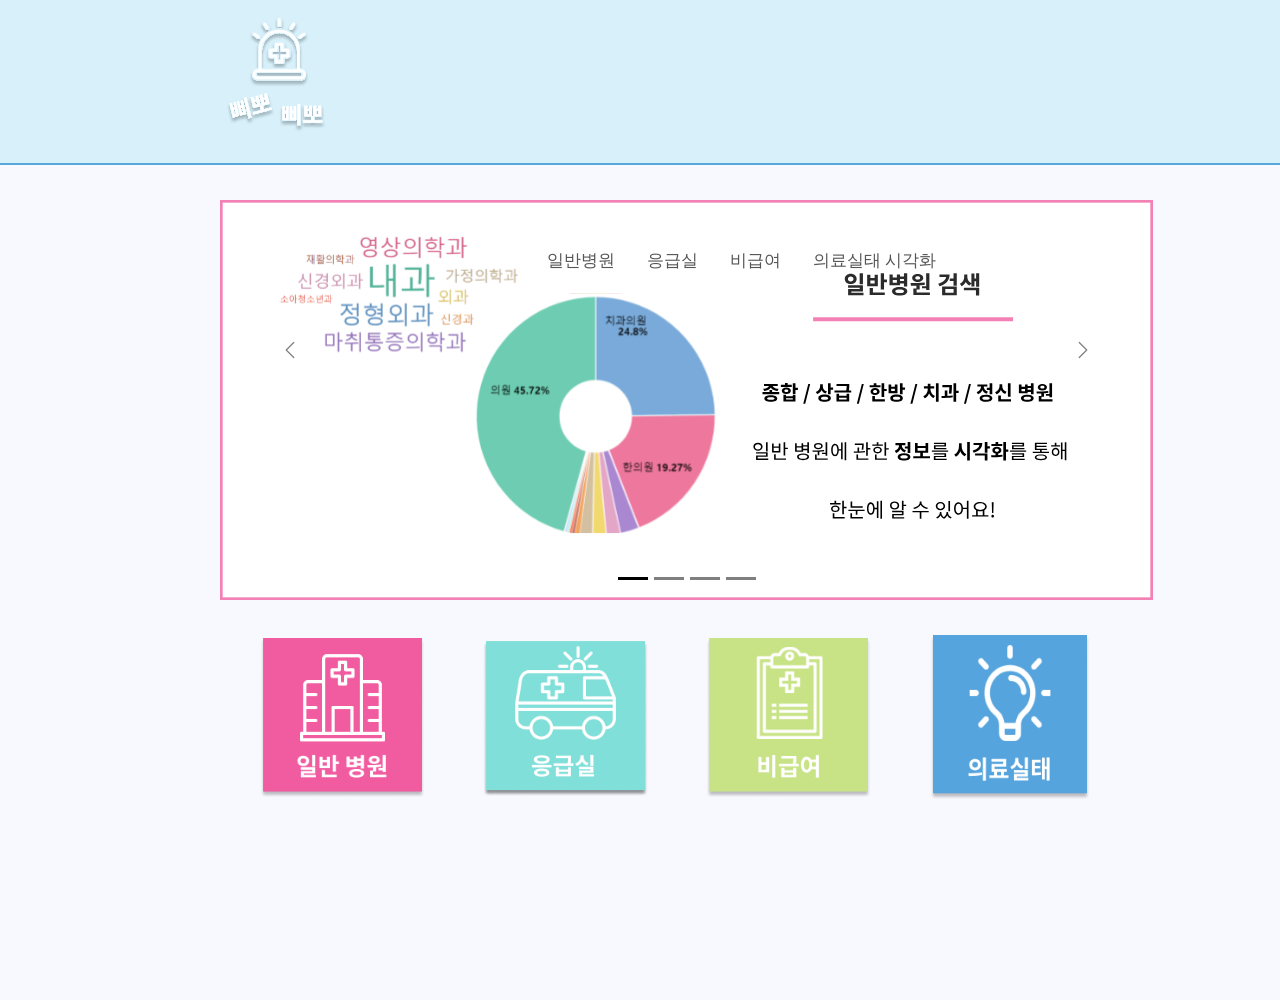
<file: frontend/index.html>
<!DOCTYPE html>
<html lang="ko-KR">

<head>
  <meta charset="UTF-8" />
  <title>메인 첫 화면</title>

  <!-- 폰트 -->
  <link
    href="https://fonts.googleapis.com/css2?family=Noto+Sans+KR:wght@300;400;700&family=Noto+Sans:wght@400;700&display=swap"
    rel="stylesheet">
  <link href="https://fonts.googleapis.com/css2?family=Oswald:wght@500;700&display=swap" rel="stylesheet">
  <link href="https://fonts.googleapis.com/css2?family=Rowdies:wght@300;400&display=swap" rel="stylesheet">
    <link href="https://cdn.jsdelivr.net/npm/bootstrap@5.1.3/dist/css/bootstrap.min.css" rel="stylesheet" integrity="sha384-1BmE4kWBq78iYhFldvKuhfTAU6auU8tT94WrHftjDbrCEXSU1oBoqyl2QvZ6jIW3" crossorigin="anonymous">

  <!-- CSS 링크 -->

  <link rel="stylesheet" href="css/reset.css" />
  <link rel = "stylesheet" href="css/style.css"/>
    
</head>

<body >
   <div style = "width: 1920px; height: 1000px;"> 
    <!-- 헤더 -->
    <div class="header-background">
      <header id="header" class="header clearfix"  >
      
          <a href = "index.html"><img id = "mainlogo" src="img/logo.svg" ></a>
         
        
        <nav class="utility clearfix">
      
          <ul class="utility-list clearfix" style="padding-right: 100px;">
           
              <li><a href="general_hospi.html"> 일반병원</a></li>
            <li><a href="emergency%20_hospi.html">응급실</a></li>
            <li><a href="nonpay.html"> 비급여</a></li>
            <li><a href="tip.html">의료실태 시각화</a></li>
         
            
          </ul>
          
        </nav>
      </header>
    </div>
    <!--캐러셀-->
     <div id="carouselExampleDark" class="carousel carousel-dark slide" data-bs-ride="carousel">

    <div class = "article" style = "float: left;" >
    <div id="carouselExampleDark" class="carousel carousel-dark slide" data-bs-ride="carousel">
    
  <div class="carousel-indicators">
    <button type="button" data-bs-target="#carouselExampleDark" data-bs-slide-to="0" class="active" aria-current="true" aria-label="Slide 1"></button>
    
    <button type="button" data-bs-target="#carouselExampleDark" data-bs-slide-to="1" aria-label="Slide 2"></button>
    
    <button type="button" data-bs-target="#carouselExampleDark" data-bs-slide-to="2" aria-label="Slide 3"></button>

    <button type="button" data-bs-target="#carouselExampleDark" data-bs-slide-to="3" aria-label="Slide 4"></button>


  </div>
  
  <div class="carousel-inner">
    <div class="carousel-item active" data-bs-interval="10000">
      <img src="img/%EC%BA%90%EB%9F%AC%EC%85%802.svg" style = "height: 400px;"  class="d-block w-100" alt="...">
    </div>

    <div class="carousel-item" data-bs-interval="2000">
      <img src="img/%EC%9D%91%EA%B8%89%EC%8B%A4.svg"  style = "height: 400px;" class="d-block w-100" alt="...">
    </div>

    <div class="carousel-item">
      <img src="img/비급여.svg"  style = "height: 400px;" class="d-block w-100" alt="...">
    </div>

    <div class="carousel-item">
      <img src="img/의료실태.svg"  style = "height: 400px;" class="d-block w-100" alt="4번째 테스트 ">
    </div>

  

  </div>
  <button class="carousel-control-prev" type="button" data-bs-target="#carouselExampleDark" data-bs-slide="prev">
    <span class="carousel-control-prev-icon" aria-hidden="true"></span>
    <span class="visually-hidden">Previous</span>
  </button>
  <button class="carousel-control-next" type="button" data-bs-target="#carouselExampleDark" data-bs-slide="next">
    <span class="carousel-control-next-icon" aria-hidden="true"></span>
    <span class="visually-hidden">Next</span>
  </button>
</div>
<script src="https://cdn.jsdelivr.net/npm/bootstrap@5.1.3/dist/js/bootstrap.bundle.min.js" integrity="sha384-ka7Sk0Gln4gmtz2MlQnikT1wXgYsOg+OMhuP+IlRH9sENBO0LRn5q+8nbTov4+1p" crossorigin="anonymous"></script>
  



    <div> 
    
 <div >

  
 <a href="general_hospi.html"><img src="img/%EC%9D%BC%EB%B0%98%EB%B3%91%EC%9B%90.png" style = "width: 165px; height: 160px; margin-left: 40px; margin-top: 35px; " ></a>

 <a href="emergency%20_hospi.html"><img src = "img/%EC%9D%91%EA%B8%89%EC%8B%A4.png" style = "width: 165px; height: 160px; margin-left: 55px; margin-top: 35px; "> </a>
 <a href="nonpay.html"><img src = "img/%EB%B9%84%EA%B8%89%EC%97%AC.png" style = "width: 165px; height: 160px;  margin-left: 55px; margin-top: 35px; "> </a>
  <a href="tip.html"><img src = "img/의료실태.png" style = "width: 160px; height: 165px;  margin-left: 55px; margin-top: 35px; "> </a>


  
  <!--
  <div id = "geo_location" style="text-align: center; margin-top: 30px;">
    
       <button onclick = "getUserLocation()" style="margin-bottom: 10px; text-align: center;"> get user location </button> 
    
       <p id = "res"></p>
        <script>
        
        var res = document.getElementById("res");
            function getUserLocation() {
                if(navigator.geolocation) navigator.geolocation.getCurrentPosition(success, error);
                else res.innerHTML = "Geolocation is not supported by this browser"
            }
            function error(error){
                res.innerHTML = "Error <br> Code => " + error.code + "<br>" + "message =>" + error.message;
            }
            
            function success (position) { 
            var coords = position.coords;
            var txt = "";
            //always returned    
        txt = txt + "latitude : " + coords.latitude + "<br>";    
        txt = txt + "longitude : " + coords.longitude + "<br>";
        txt = txt + "accuracy : " + coords.accuracy + "<br>";
                //returned only if available
                
        txt = txt + "altitude :" + coords.altitude + "<br>";
        txt = txt + "altitudeAccuracy :" + coords.altitudeAccuracy + "<br>";
        txt = txt + "heading :" + coords.heading + "<br>";
        txt = txt + "speed :" + coords.speed+ "<br>";
        txt = txt + "timestamp :" + coords.timestamp  + "<br>";
       res.innerHTML = txt;           }
        </script>
      
  </div>--> 
  </div>
    </div>
    <!--
  <div id = "2">
     <h1 style="text-align: center; color: #FECF39; font-weight: bold;"> 전체 병원 검색 </h1> 
     
      
 <iframe src="https://buyornot.kb.ap-northeast-2.aws.elastic-cloud.com:9243/goto/0fe2b940-0723-11ed-b20f-490343e65844?auth_provider_hint=anonymous1" height="600" width="800"></iframe> -->
        
        
    <!--    <iframe src="https://buyornot.kb.ap-northeast-2.aws.elastic-cloud.com:9243/goto/0fe2b940-0723-11ed-b20f-490343e65844?auth_provider_hint=anonymous1" height="1920" width="1000" style="border: none;"></iframe>
         
      
  </div>

     
       </div>
   </div> 
   
        <script src="https://code.jquery.com/jquery-3.5.1.js" integrity="sha256-QWo7LDvxbWT2tbbQ97B53yJnYU3WhH/C8ycbRAkjPDc=" crossorigin="anonymous"></script>
        
        위도 경도 불러오기 <script>
       
       function getLocation() {
  if (navigator.geolocation) { // GPS를 지원하면
    navigator.geolocation.getCurrentPosition(function(position) {
      alert(position.coords.latitude + ' ' + position.coords.longitude);
    }, function(error) {
      console.error(error);
    }, {
      enableHighAccuracy: false,
      maximumAge: 0,
      timeout: Infinity
    });
  } else {
    alert('GPS를 지원하지 않습니다');
  }
}
getLocation();
            

       </script> --> 
       
       <!-- 위치 변할때마다 <script>
       
       var watchId = navigator.geolocation.watchPosition(function(position) {
  console.log(position.coords);
});
       </script> -->


     
</div>  
       </div>
    </div>
    </body>
</html>
</file>
<file: frontend/css/style.css>
/* clearfix */
.clearfix::after {

    
  }

  
  /* 헤더 */
  .header-background {
    width: 100%;
      height: 165px;
    background-color: #D7F0FA;
    z-index: 999;
    border-bottom: solid 2px #5AA7DE;
      position: fixed;
     
  }
  .header {
    margin-left: 200px ;
  
    width: 1000px;
  }
  .header-heading {
    float: left;
    padding: 30px 0;
    font-size: 10px;
  }
  .header-heading a {
    position: relative;
    display: block;
   
    width: 75px;
    margin-top: 30px;

    line-height: 75px;
    text-align: center;
  }
  .header-heading a::after {
    content: '';
    position: absolute;
    left: 0;
    width: 100%;
    height: 80%;
  
  }
  .utility {
    float: left;

    min-width: 520px;
    margin-left: 200px;
  }
/* 채팅 메뉴 조절 */
  .utility-list {
    float: left;
padding-left: 135px;
  }
  .utility-list li {
    position: relative;
margin-top: 120px;

    float: left;
  }
  .utility-list li::after {
    content: '';
    position: absolute;
    top: 5px;
    right: 0;
      text-align: center;
      align-items: center;
    color: aquamarine;
  }
  .utility-list li:last-child::after {
    content: '';
  }
  .utility-list li a {
    display: block;
    padding: 12px 12px 15px;
    font-family: 'Noto Sans', sans-serif;
    font-size: 1.7rem;
    padding-right: 20px;
    color: #555;
      
  }
  .utility-list li a:hover,
  .utility-list li a:focus {
padding-left: 10px;
      color: white;
    background-color: rgb(199,228,255);
  }

  .navigation {
  position: fixed;
  top: 0;
  /* width: 100% */
  left: 0;
  right: 0;

  /* 생략 */

 
  }
  .menu-item {
    float: right;
   
    
  }
  .sub-menu-heading a {
    padding-right: 0px;
 
    content: '|';
    font-size: 1.3rem;
    font-weight: 300;
    font-family: 'Noto Sans', sans-serif;
    color: #333
  }
  .sub-menu-heading a:hover,
  .sub-menu-heading a:focus {
    text-decoration: underline;
      content: '|';
    color: white;
      align-content: center;
    background-color: rgb(199,228,255);
  }

.article { padding-left: 220px;

}


h1 { line-height: 70px;}

.box gender_code { 
padding-left: 15px;}

select { 
 background-image: url(gender.png)}


  
#mainlogo { 
float: left;
padding-right: 30px;
    margin-top: 15px;
  width: 180px; 
  height: 120px;}

.carousel { 
padding-top:100px;}
</file>
